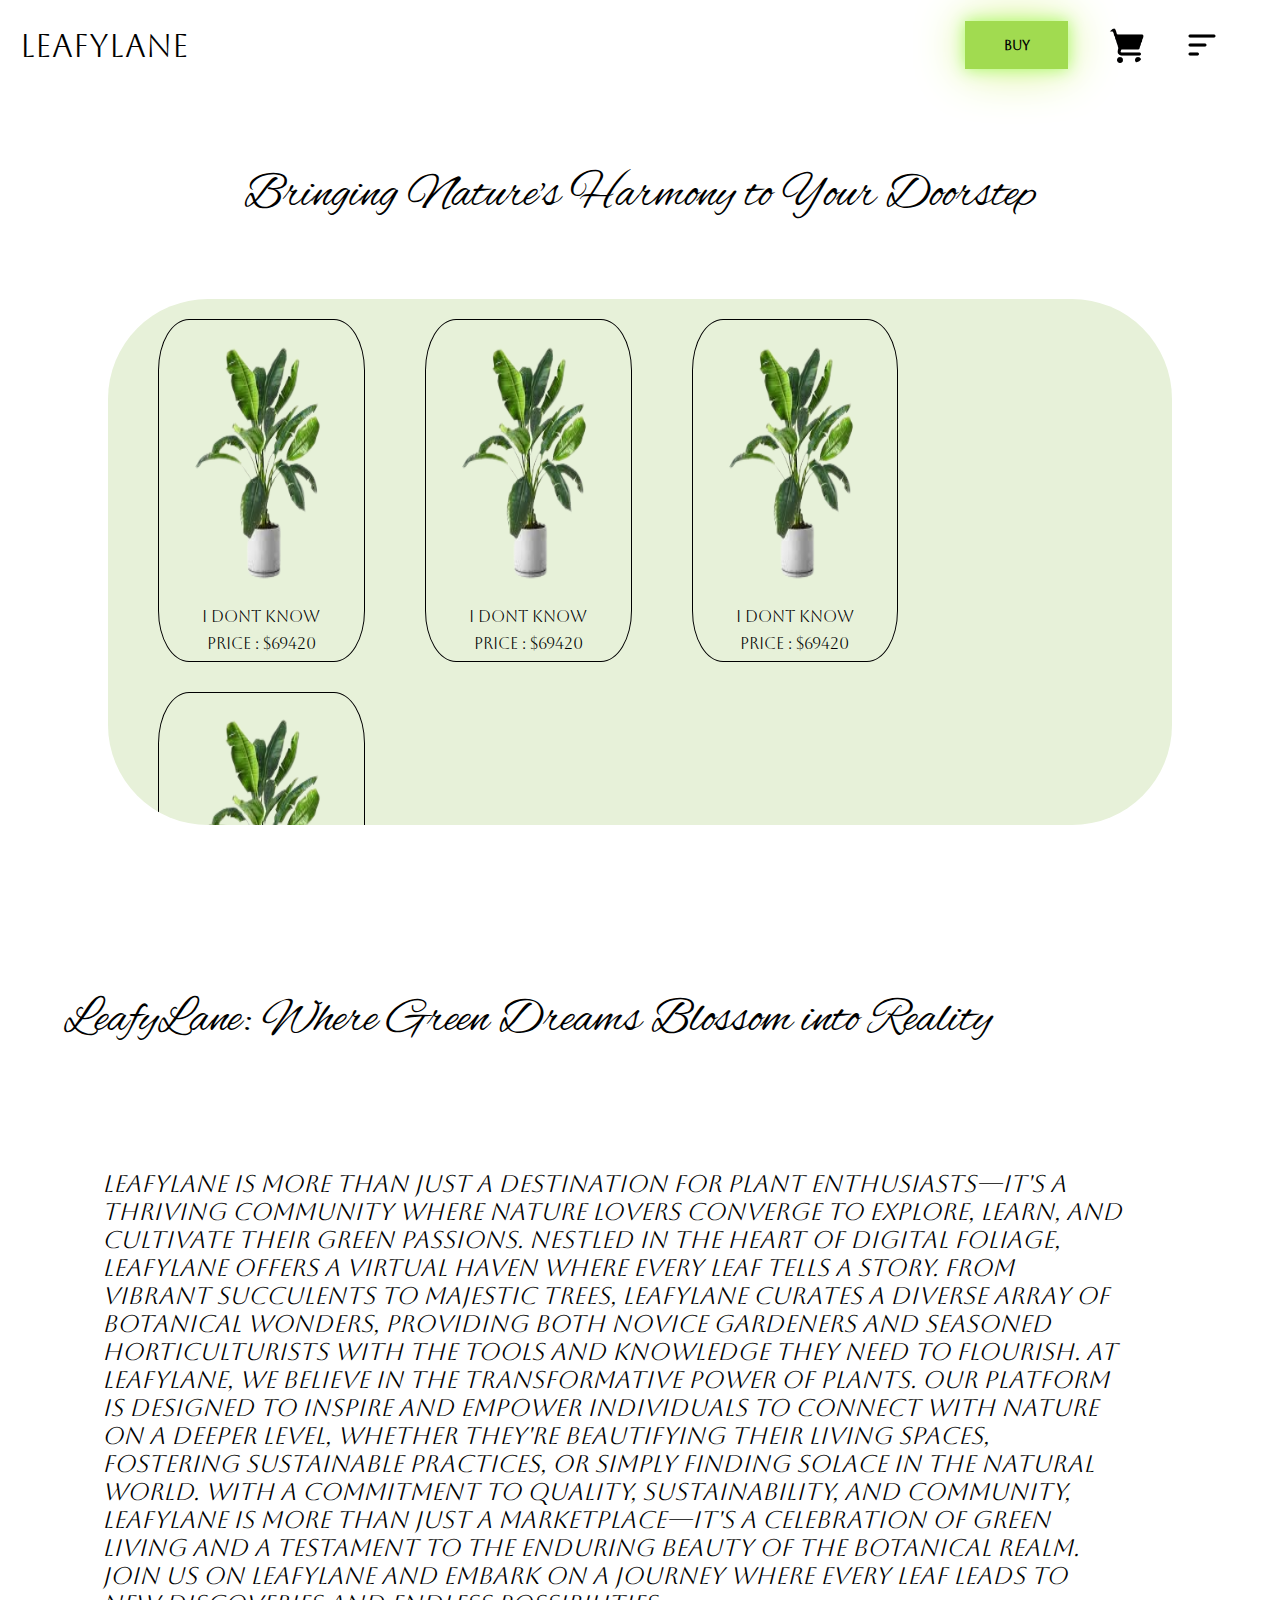
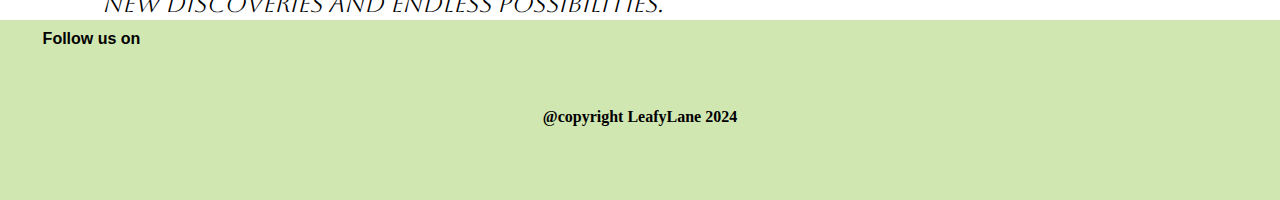
<file: index.html>
<!DOCTYPE html>
<html lang="en">
<head>
    <meta charset="UTF-8">
    <meta name="viewport" content="width=device-width, initial-scale=1.0">
    <title>Plant World</title>
    <link rel="stylesheet" href="styles/main.css">
    <link rel="stylesheet" href="styles/icons.css">
    <link rel="stylesheet" href="styles/products.css">
    <link rel="preconnect" href="https://fonts.googleapis.com">
<link rel="preconnect" href="https://fonts.gstatic.com" crossorigin>
<link href="https://fonts.googleapis.com/css2?family=Aboreto&family=Anton&family=Lobster&family=Lobster+Two:ital,wght@0,400;0,700;1,400;1,700&display=swap" rel="stylesheet">
<link rel="preconnect" href="https://fonts.googleapis.com">
<link rel="preconnect" href="https://fonts.gstatic.com" crossorigin>
<link href="https://fonts.googleapis.com/css2?family=Alex+Brush&display=swap" rel="stylesheet">
<link rel="stylesheet" href="styles/media_query.css">
<link rel="stylesheet" href="https://cdnjs.cloudflare.com/ajax/libs/font-awesome/6.5.2/css/all.min.css" integrity="sha512-SnH5WK+bZxgPHs44uWIX+LLJAJ9/2PkPKZ5QiAj6Ta86w+fsb2TkcmfRyVX3pBnMFcV7oQPJkl9QevSCWr3W6A==" crossorigin="anonymous" referrerpolicy="no-referrer" />

</head>
<body>
    <div class="header">

        <p class="company_name">LeafyLane</p>

        <div class="header_div">

<a href="http://127.0.0.1:5500/products.html" target="_blank">
           <button class="buy_btn">BUY</button>
        </a>


        <img src="Images/cart.png" class="cart_img">

        <img src="Images/menu.png" class="menu_img">

        

        

        <div class="content_dropdown">
            <a href="">Support</a>
            <a href="">Locations</a>
            <a href="">Career</a>
        </div>

    

    </div>

    </div>

    <div class="page1_middle">

        <p class="page1_para">Bringing Nature's Harmony to Your Doorstep </p>



        <div class="plants_display">

            <div class="product">

               
                <img src="Images/plant.png" class="plant_img">
           

            <div class="plant_name">
              <p>I Dont Know</p>
            </div>

            <div class="plant_price">
                <p>Price : $69420</p>
            </div>

                
            </div>

        </div>
    </div>

    <div class="page2">

<P class="page2_heading">
    LeafyLane: Where Green Dreams Blossom into Reality
</P>

<div class="page2_para">
<p>
    LeafyLane is more than just a destination for plant enthusiasts—it's a thriving community where nature lovers converge to explore, learn, and cultivate their green passions. Nestled in the heart of digital foliage, LeafyLane offers a virtual haven where every leaf tells a story. From vibrant succulents to majestic trees, LeafyLane curates a diverse array of botanical wonders, providing both novice gardeners and seasoned horticulturists with the tools and knowledge they need to flourish.
    
    At LeafyLane, we believe in the transformative power of plants. Our platform is designed to inspire and empower individuals to connect with nature on a deeper level, whether they're beautifying their living spaces, fostering sustainable practices, or simply finding solace in the natural world. With a commitment to quality, sustainability, and community, LeafyLane is more than just a marketplace—it's a celebration of green living and a testament to the enduring beauty of the botanical realm. Join us on LeafyLane and embark on a journey where every leaf leads to new discoveries and endless possibilities.
</p>
</div>

<div class="footer">

    <div class="social_media_footer">

        <p style="font-family: Arial, Helvetica, sans-serif;
        font-weight: bold; margin-left: 15px;margin-top: 10px;">Follow us on</p>

        <i class="fa-brands fa-instagram"></i>

        <i class="fa-brands fa-facebook"></i>

        <i class="fa-brands fa-twitter"></i>

       
    </div>

    <div class="copyright">
    <p style="display: inline-block; font-weight: bold;">@copyright LeafyLane 2024</p>  
</div>

</div>

    </div>

    <script src="src/main.js"></script>
</body>
</html>
</file>
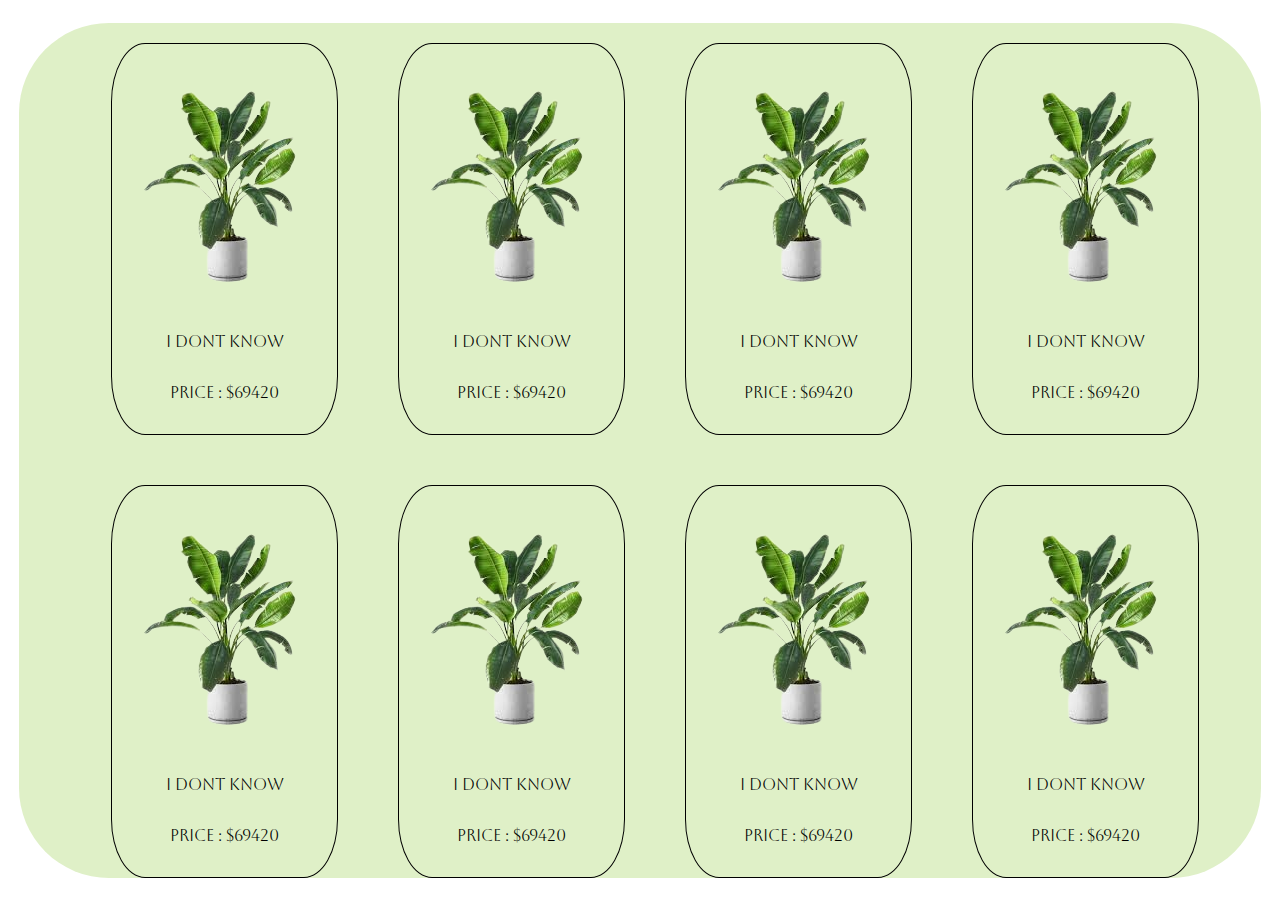
<file: products.html>
<!DOCTYPE html>
<html lang="en">
<head>
    <meta charset="UTF-8">
    <meta name="viewport" content="width=device-width, initial-scale=1.0">
    <title>Document</title>
    <link rel="stylesheet" href="styles/products_html.css">
    <link rel="preconnect" href="https://fonts.gstatic.com" crossorigin>
<link href="https://fonts.googleapis.com/css2?family=Aboreto&family=Anton&family=Lobster&family=Lobster+Two:ital,wght@0,400;0,700;1,400;1,700&display=swap" rel="stylesheet">
<link rel="preconnect" href="https://fonts.googleapis.com">
<link rel="preconnect" href="https://fonts.gstatic.com" crossorigin>
<link href="https://fonts.googleapis.com/css2?family=Alex+Brush&display=swap" rel="stylesheet">

<link rel="stylesheet" href="https://cdnjs.cloudflare.com/ajax/libs/font-awesome/6.5.2/css/all.min.css" integrity="sha512-SnH5WK+bZxgPHs44uWIX+LLJAJ9/2PkPKZ5QiAj6Ta86w+fsb2TkcmfRyVX3pBnMFcV7oQPJkl9QevSCWr3W6A==" crossorigin="anonymous" referrerpolicy="no-referrer" />
</head>
<body>
    <div class="main_products">

    </div>


    <script src="src/products.js"></script>
</body>
</html>
</file>
<file: styles/main.css>
*{
    margin: 0;
    padding: 0;
}

body{
    position: relative;
}



.header , .header_div{
    height: 10vh;
    display: flex;
    align-items: center;
    justify-content:space-between;
}

.header_div{
    gap: 40px;
    margin-right: 60px;
}

.page1_middle{
    height: 90vh;
    display: flex;
    width: 100%;
    flex-direction: column;
    justify-content: center;
    align-items: center;
    justify-content: space-evenly;
}

.plants_display {
    display: flex;
    align-items: center;
    gap: 30px; /* Adjust based on your design preference */
    overflow-x: auto;
    overflow-y: hidden; /* Hide vertical scrollbar */
    padding: 20px; /* Adds some padding inside the scroll container */
    flex-wrap: wrap; /* Prevents the items from wrapping */
    background-color: rgb(231, 241, 217);
    height: 60%;
    width: 80%;
    border-radius: 100px;
}

.page2{
    height: 100vh;
    position: relative;
    display: flex;
    
}

.footer{
    position: absolute;
    bottom: 0;
    height: 20vh;
    width: 100%;
    background-color: rgb(209, 231, 178);
}

.copyright{
    
    display: flex;
    justify-content: center;
    position: absolute;
    
    width: 100%;
   
    
}


.content_dropdown{
    background-color:rgb(236, 236, 201);
    position: absolute;
    right: 0.5%;
    top: 4%;
    min-height: 200px;
    min-width: 100px;
    border-radius: 20px;
    display: flex;
    align-items: center;
    flex-direction: column;
    justify-content: center;
    justify-content: space-evenly;
    box-shadow: 2px 2px 5px hsla(0, 0%, 0%, 0.4);
    opacity: 0;

}



.content_dropdown a{

   color: black;
   text-decoration: none;
   font-family: Aboreto;
   font-size: 0.9rem;
   
}

.display_dropdown{
    opacity: 1;
}
</file>
<file: styles/icons.css>
.cart_img , .menu_img{

    height: 40%;

    border-radius: 30%;

    cursor: pointer;
}

.cart_img:hover , .menu_img:hover{

   background-color: rgb(185, 182, 182);}

   

  
.company_name{

    font-size: 2rem;
    margin-left: 20px;
    font-family: Aboreto;
    
}

.page1_para{
    font-size: 3rem;
    font-family: Alex Brush  ;
}

.page2_heading{
    position: absolute;
    top: 10%;
    left: 5%;
    font-size: 3rem;
    font-family:Alex Brush ;
    

}

.page2_para{
    position: absolute;
    top: 30%;
    left: 8%;
    width: 80%;
    font-size: 1.5rem;
    font-family: Aboreto;
    font-style: italic;
    

}

.social_media_footer{
    display: flex;
    flex-direction: column;
    gap: 20px;
    margin-left: 20px;
    width: 10%;
    align-items: center;
}

.fa-brands{
    font-size: 2rem;
    transition: color 0.3s;
    z-index: 2;
    
}

.fa-brands:hover{
    color: rgb(74, 122, 7);
    cursor: pointer;
}

.buy_btn{
    padding: 1.3vw 3vw;
    cursor: pointer;
background-color: rgb(161, 219, 80);
border: none;
font-weight: bold;
font-family: Aboreto;
box-shadow: 0 0 0 0 rgb(206, 245, 170) , 0 0 15px rgb(172, 250, 108) , 0 0 50px rgb(212, 241, 131);
transition: opacity 0.5s;
}

.buy_btn:hover{
    opacity: 0.7;
}
</file>
<file: styles/products.css>
.product{
    display: flex;
    flex-direction: column;
    align-items: center;
    justify-content: space-evenly;
    height: 70%;
    width: 20%;
    margin-left: 30px;
    border: 1px solid;
    border-radius: 15%;
    font-family:Aboreto , Arial, Helvetica, sans-serif;
    transition: background-color 0.7s;
    cursor: pointer;
}

.product:hover{
    background-color:rgb(168, 192, 139);   
}

.plant_img{
    width: 90%;
    height: 80%;
}
</file>
<file: styles/media_query.css>
/* 
    ##Device = Most of the Smartphones Mobiles (Portrait)
    ##Screen = B/w 320px to 479px
  */
  
  @media (min-width: 320px) and (max-width: 480px) {
    
    .company_name{
     font-size: 1rem;
    }
     
    .header_div{
     gap: 20px;
     margin-right: 10px;
 }
 
 .page1_para{
     font-size: 1.5rem;
     font-family: Alex Brush  ;
 }
 
 .plant_img{
     width: 90%;
     height: 60%;
 }
 
 .product{
     display: flex;
     flex-direction: column;
     align-items: center;
     justify-content: space-evenly;
     height: 42%;
     width: 33%;
     margin-left: 30px;
     border: 1px solid;
     border-radius: 15%;
     font-family:Aboreto , Arial, Helvetica, sans-serif;
     transition: background-color 0.7s;
     cursor: pointer;
 }
 
 .plants_display{
     height: 70%;
     width: 90%;
 }
 
 .plant_name p{
     font-size: 0.6rem;
 }
 
 .plant_price{
     font-size: 0.8rem;
 }
 
 .page2_heading{
     font-size: 1.5rem;
 }
 
 .page2_para{
     font-size: 0.7rem;
 }
 
 .fa-brands{
     font-size: 1.5rem;
     transition: color 0.3s;
     z-index: 3;
     
 }
 
 .footer{
   height: 10vh;
 }
 
 .social_media_footer{
   flex-direction: row;
 }
 
   }

   @media (min-width:400px) and (max-width: 412px){
    .buy_btn{
      padding: 4vw 5vw;
    }

    .page2_para{
      font-size: 0.8rem;
    }

    .page2_heading{
      font-size: 1.8rem;
    }
   }
 
  
  /* 
    ##Device = Low Resolution Tablets, Mobiles (Landscape)
    ##Screen = B/w 481px to 767px
  */
  
  @media (min-width: 481px) and (max-width: 767px) {
    
    .company_name{
      font-size: 1rem;
     }
      
     .header_div{
      gap: 20px;
      margin-right: 10px;
  }
  
  .page1_para{
      font-size: 1.5rem;
      font-family: Alex Brush  ;
  }
  
  .plant_img{
      width: 90%;
      height: 60%;
  }
  
  .product{
      display: flex;
      flex-direction: column;
      align-items: center;
      justify-content: space-evenly;
      height: 42%;
      width: 33%;
      margin-left: 30px;
      border: 1px solid;
      border-radius: 15%;
      font-family:Aboreto , Arial, Helvetica, sans-serif;
      transition: background-color 0.7s;
      cursor: pointer;
  }
  
  .plants_display{
      height: 70%;
      width: 90%;
  }
  
  .plant_name p{
      font-size: 0.6rem;
  }
  
  .plant_price{
      font-size: 0.8rem;
  }
  
  .page2_heading{
      font-size: 1.5rem;
  }
  
  .page2_para{
      font-size: 0.7rem;
  }
  
  .fa-brands{
      font-size: 1.5rem;
      transition: color 0.3s;
      z-index: 3;
      
  }
  
  .footer{
    height: 10vh;
  }
  
  .social_media_footer{
    flex-direction: row;
  }
    
  }

  /* 
  ##Device = Tablets, Ipads (portrait)
  ##Screen = B/w 768px to 1024px
*/

  
  @media (min-width: 768px) and (max-width: 1024px) {
    .company_name{
      font-size: 2rem;
     }

     .buy_btn{
      padding: 3vw 6vw;
     }
      
     .header_div{
      gap: 20px;
      margin-right: 10px;
  }
  
  .page1_para{
      font-size: 2.3rem;
      font-family: Alex Brush  ;
  }
  
  .plant_img{
      width: 60%;
      height: 60%;
  }
  
  .product{
      display: flex;
      flex-direction: column;
      align-items: center;
      justify-content: space-evenly;
      height: 42%;
      width: 33%;
      margin-left: 10px;
      border: 1px solid;
      border-radius: 15%;
      font-family:Aboreto , Arial, Helvetica, sans-serif;
      transition: background-color 0.7s;
      cursor: pointer;
  }
  
  .plants_display{
      height: 70%;
      width: 90%;
      align-items: center;
      justify-content: center;
  }
  
  .plant_name p{
      font-size: 1rem;
  }
  
  .plant_price{
      font-size: 1rem;
  }
  
  .page2_heading{
      font-size: 2.5rem;
  }
  
  .page2_para{
      font-size: 1.2rem;
  }
  
  .fa-brands{
      font-size: 2.3rem;
      transition: color 0.3s;
      z-index: 3;
      
  }
  
  .footer{
    height: 10vh;
  }
  
  .social_media_footer{
    flex-direction: row;

  }


    
  }
  

 
/* 
  ##Device = Laptops, Desktops
  ##Screen = B/w 1025px to 1280px
*/


@media (min-width: 1025px) and (max-width: 1280px) {
  
  /* CSS */
  
}





 /* 
  ##Device = Desktops
  ##Screen = 1281px to higher resolution desktops
*/

@media (min-width: 1281px) {
  
  /* CSS */
  
}
</file>
<file: styles/products_html.css>
*{
    padding: 0;
    margin: 0;
}

body{
    display: flex;
    align-items: center;
    justify-content: center;
    min-height: 100vh;
}

.main_products{
width: 97vw;
min-height: 95vh;
max-height: 100vh;
background-color:  rgb(223, 240, 199);
border-radius: 10vh;

display: flex;

flex-wrap: wrap;
gap: 30px;
justify-content: center;


}

.product{
    display: flex;
    flex-direction: column;
    align-items: center;
    justify-content: space-evenly;
   min-height: 200px;
   max-height: 400px;
    margin-left: 30px;
    margin-top: 20px;
    border: 1px solid;
    border-radius: 15%;
    font-family:Aboreto , Arial, Helvetica, sans-serif;
    transition: background-color 0.7s;
    cursor: pointer;

}

.product:hover{
    background-color:rgb(168, 192, 139);
    
}
 
p{
    font-family: Aboreto;
}
</file>
